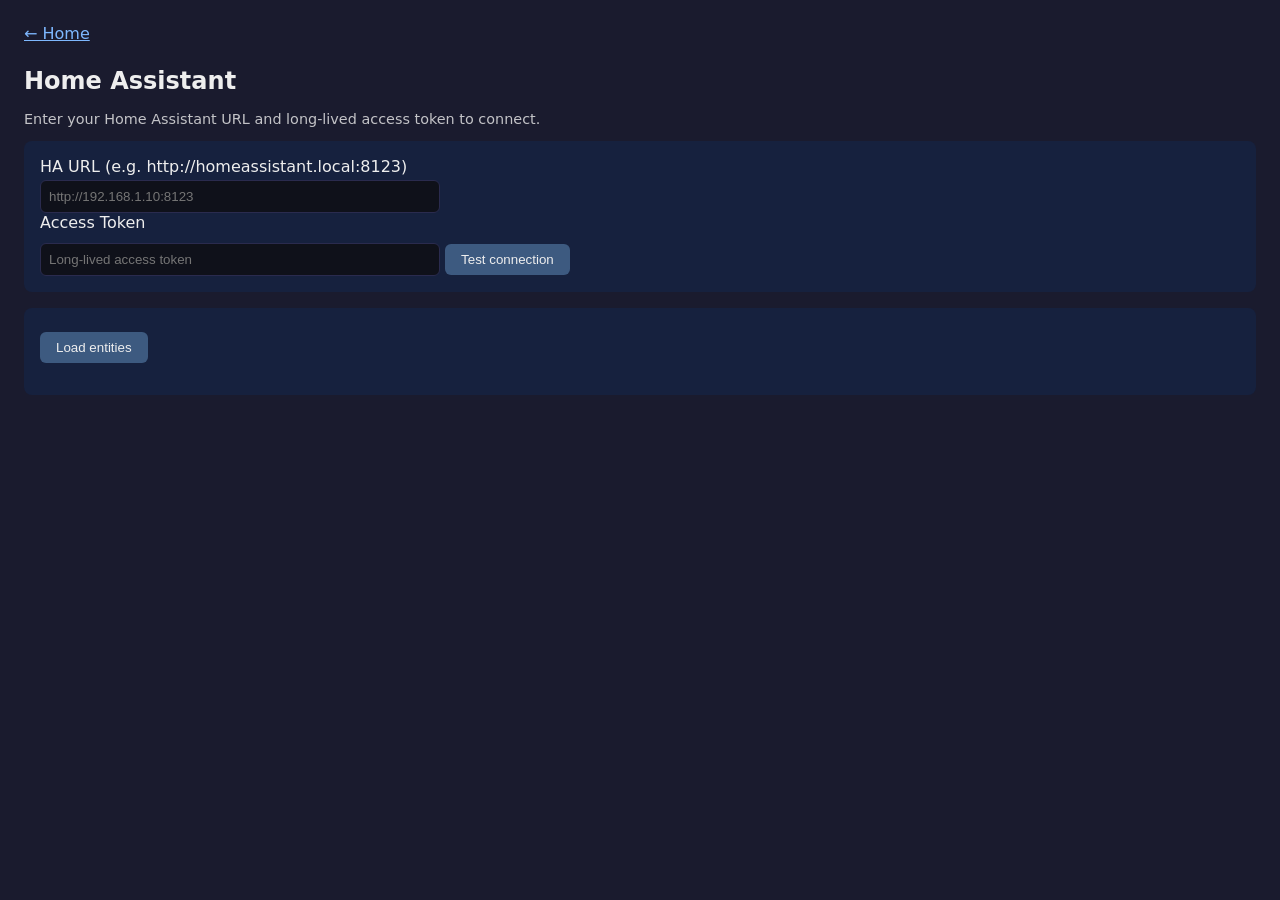
<file: ui/home_ui/index.html>
<!DOCTYPE html>
<html lang="en">
<head>
  <meta charset="UTF-8">
  <meta name="viewport" content="width=device-width, initial-scale=1">
  <title>Home Assistant – wowOS</title>
  <style>
    * { box-sizing: border-box; }
    body { margin: 0; font-family: system-ui, sans-serif; background: #1a1b2e; color: #eee; min-height: 100vh; padding: 1.5rem; }
    a { color: #7eb8ff; }
    .nav { margin-bottom: 1.5rem; }
    .nav a { margin-right: 1rem; }
    h1 { font-size: 1.5rem; }
    .hint { opacity: .8; font-size: 0.9rem; margin-top: 0.5rem; }
    .card { background: #16213e; padding: 1rem; border-radius: 8px; margin-bottom: 1rem; }
    .card label { display: block; margin-bottom: 0.25rem; }
    .card input { width: 100%; max-width: 400px; padding: 0.5rem; background: #0f111a; border: 1px solid #2a2b4e; color: #eee; border-radius: 6px; }
    .card button { padding: 0.5rem 1rem; margin-right: 0.5rem; margin-top: 0.5rem; cursor: pointer; background: #3d5a80; color: #eee; border: none; border-radius: 6px; }
    .card button:hover { background: #4d6a90; }
    .err { color: #f88; }
    .ok { color: #8f8; }
    ul { list-style: none; padding: 0; }
    li { padding: 0.6rem; background: #0f111a; margin: 0.25rem 0; border-radius: 6px; display: flex; align-items: center; justify-content: space-between; flex-wrap: wrap; }
    li .state { opacity: .9; font-size: 0.9rem; }
    li button { padding: 0.3rem 0.6rem; font-size: 0.85rem; cursor: pointer; background: #2a4a6a; color: #eee; border: none; border-radius: 4px; }
    li button:hover { background: #3a5a7a; }
  </style>
</head>
<body>
  <div class="nav"><a href="/">← Home</a></div>
  <h1>Home Assistant</h1>
  <p class="hint">Enter your Home Assistant URL and long-lived access token to connect.</p>

  <div class="card">
    <label>HA URL (e.g. http://homeassistant.local:8123)</label>
    <input type="text" id="haUrl" placeholder="http://192.168.1.10:8123" />
    <label>Access Token</label>
    <input type="password" id="haToken" placeholder="Long-lived access token" />
    <button id="btnConnect">Test connection</button>
    <span id="connectResult"></span>
  </div>

  <div class="card">
    <button id="btnLoad">Load entities</button>
    <ul id="entityList"></ul>
  </div>

  <script src="app.js"></script>
</body>
</html>
</file>
